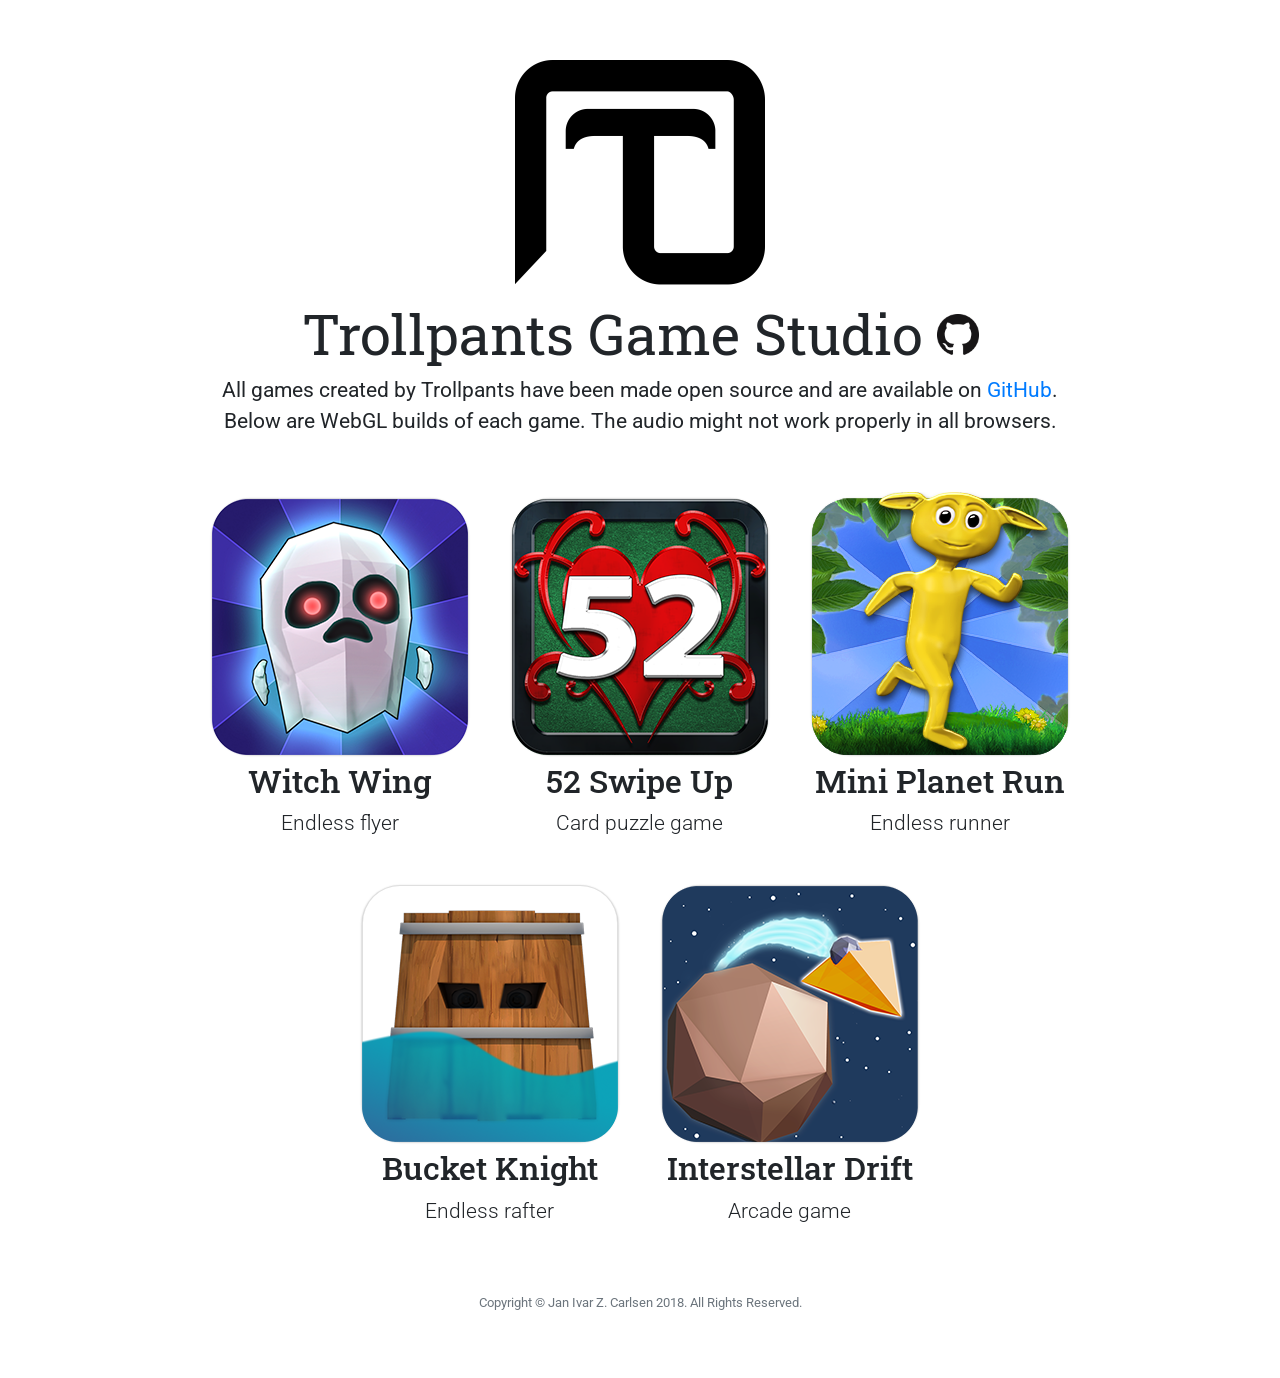
<file: index.html>
<!doctype html>
<html lang="en">

<head>

    <meta charset="utf-8">
    <meta name="viewport" content="width=device-width, initial-scale=1, shrink-to-fit=no">

    <meta name="description" content="Trollpants Game Studio games">
    <meta name="author" content="Jan Ivar Z. Carlsen">

    <title>Trollpants Game Studio | WebGL</title>

    <!-- Bootstrap CSS -->
    <link rel="stylesheet" href="css/bootstrap.min.css">

    <!-- Fonts -->
    <link href="https://fonts.googleapis.com/css?family=Roboto" rel="stylesheet" type="text/css">
    <link href="https://fonts.googleapis.com/css?family=Roboto+Slab" rel="stylesheet" type="text/css">

    <!-- Stylesheets -->
    <link href="css/main.css" rel="stylesheet">
    <link href="css/index.css" rel="stylesheet">
    
    <!-- Fav Icon -->
    <link rel="shortcut icon" href="icon/trollpants.ico">

</head>

<body>

    <div class="position-relative overflow-hidden p-3 p-md-3 m-md-0 text-center">
        <div class="col-md-4 p-lg-4 mx-auto my-1 container">
            <img src="img/trollpantsLogo.png" height="256" alt="CloudOnce logo">
            <h1 class="display-4 font-weight-normal">Trollpants Game Studio <a href="https://github.com/jizc/Trollpants" title="GitHub"><img src="img/GitHub-Mark-64px.png" height="42" style="margin-bottom: 10px" alt="GitHub icon"></a></h1>
            <p class="lead font-weight-normal">All games created by Trollpants have been made open source and are available on <a href="https://github.com/jizc/Trollpants">GitHub</a>. Below are WebGL builds of each game. The audio might not work properly in all browsers.</p>
        </div>
    </div>

    <section style="padding-bottom: 30px">
        <div class="container">
            <div class="row">
                <div class="col-md-4 col-sm-push-4 text-center">
                    <a href="games/witchWing.html" title="Play Witch Wing" class="card card-1"><img src="img/WitchWingIcon.png" class="img-responsive center-block" alt="Witch Wing app icon"></a>
                    <div class="my-2 py-0">
                        <h2 class="display-5">Witch Wing</h2>
                        <p class="lead">Endless flyer</p>
                    </div>
                </div>
                <div class="col-md-4 col-sm-push-4 text-center">
                    <a href="games/52SwipeUp.html" title="Play 52 Swipe Up" class="card card-1"><img src="img/52SwipeUpIcon.png" class="img-responsive center-block" alt="52 Swipe Up app icon"></a>
                    <div class="my-2 py-0">
                        <h2 class="display-5">52 Swipe Up</h2>
                        <p class="lead">Card puzzle game</p>
                    </div>
                </div>
                <div class="col-md-4 col-sm-push-4 text-center">
                    <a href="games/miniPlanetRun.html" title="Play Mini Planet Run" class="card card-1"><img src="img/MiniPlanetRunIcon.png" class="img-responsive center-block" style="width: 256px; height: 263px; margin-top: -7px" alt="Mini Planet Run app icon"></a>
                    <div class="my-2 py-0">
                        <h2 class="display-5">Mini Planet Run</h2>
                        <p class="lead">Endless runner</p>
                    </div>
                </div>
            </div>
        </div>
    </section>

    <section>
        <div class="container">
            <div class="row">
                <div class="col-md-2"></div>
                <div class="col-md-4 col-sm-push-4 text-center">
                    <a href="games/bucketKnight.html" title="Play Bucket Knight" class="card card-1"><img src="img/BucketKnightIcon.png" class="img-responsive center-block" alt="Bucket Knight app icon"></a>
                    <div class="my-2 py-0">
                        <h2 class="display-5">Bucket Knight</h2>
                        <p class="lead">Endless rafter</p>
                    </div>
                </div>
                <div class="col-md-4 col-sm-push-4 text-center">
                    <a href="games/interstellarDrift.html" title="Play Interstellar Drift" class="card card-1"><img src="img/InterstellarDriftIcon.png" class="img-responsive center-block" alt="Interstellar Drift app icon"></a>
                    <div class="my-2 py-0">
                        <h2 class="display-5">Interstellar Drift</h2>
                        <p class="lead">Arcade game</p>
                    </div>
                </div>
            </div>
        </div>
    </section>

    <footer>
        <div class="container page-footer">
            <div class="row">
                <p class="copyright text-muted small" style="margin-left: auto; margin-right: auto">Copyright &copy; Jan Ivar Z. Carlsen 2018. All Rights Reserved.</p>
            </div>
        </div>
    </footer>

</body>

</html>
</file>
<file: css/main.css>
h1,
h2,
h3,
h4,
h5,
h6 {
    font-family: 'Roboto Slab', serif
}

.page-footer {
    padding: 50px 0
}

.lead {
    font-size: 1.3em
}

#content:focus {
    outline: 0
}
</file>
<file: css/index.css>
.container {
  max-width: 900px;
}

.card {
  border-radius: 38px;
  display: inline-block;
  height: 256px;
  position: relative;
  width: 256px;
}

.card-1 {
  box-shadow: 0 1px 3px rgba(0,0,0,0.12), 0 1px 2px rgba(0,0,0,0.24);
  transition: all 0.3s cubic-bezier(.25,.8,.25,1);
}

.card-1:hover {
  box-shadow: 0 14px 28px rgba(0,0,0,0.25), 0 10px 10px rgba(0,0,0,0.22);
}

.img-responsive {
    margin-left: -1px
}
</file>
